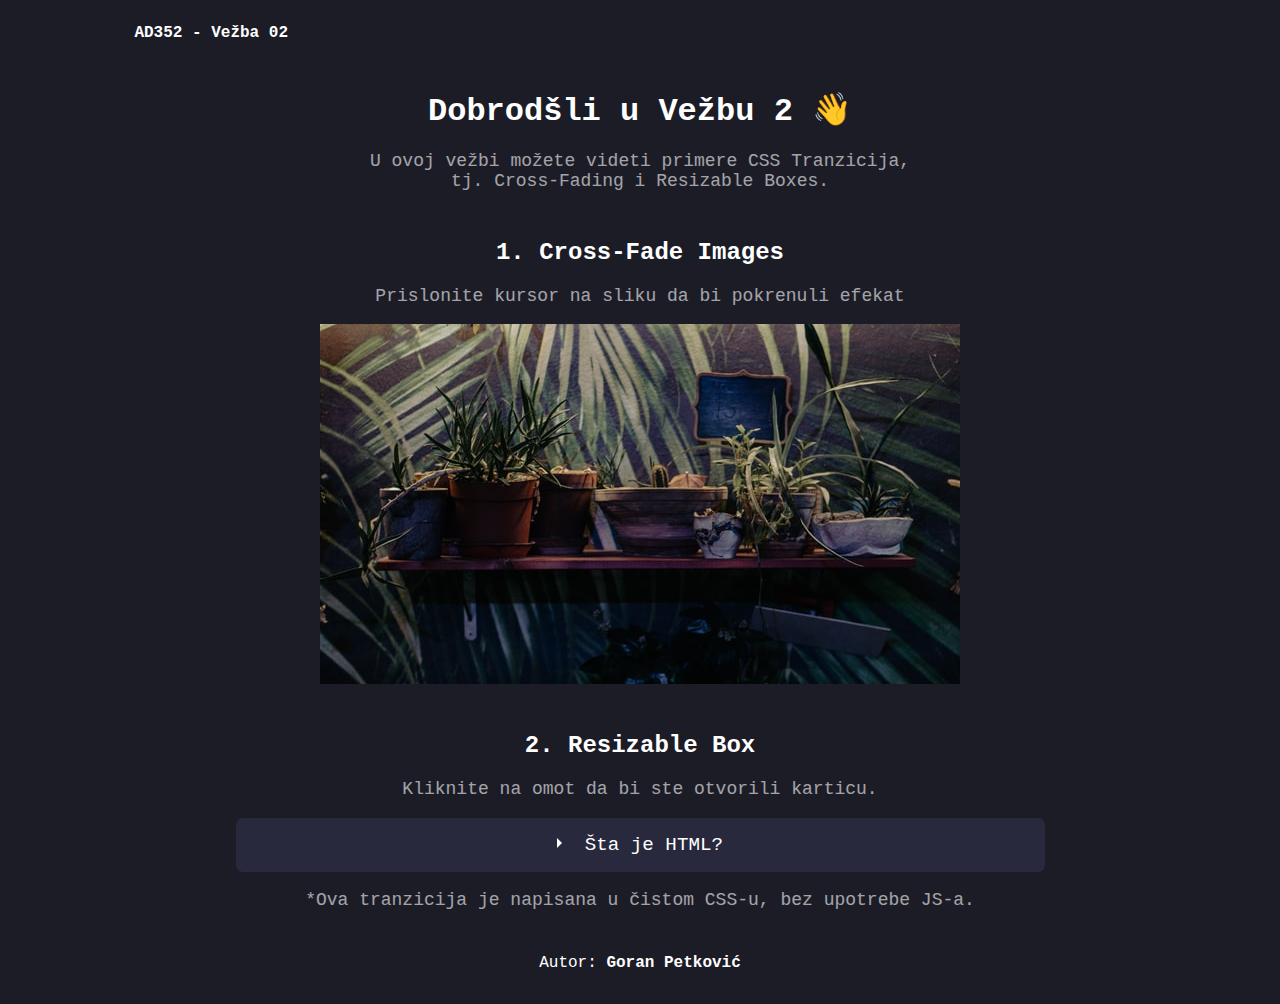
<file: vezba2/index.html>
<!DOCTYPE html>
<!--[if lt IE 7]>      <html class="no-js lt-ie9 lt-ie8 lt-ie7"> <![endif]-->
<!--[if IE 7]>         <html class="no-js lt-ie9 lt-ie8"> <![endif]-->
<!--[if IE 8]>         <html class="no-js lt-ie9"> <![endif]-->
<!--[if gt IE 8]>      <html class="no-js"> <!--<![endif]-->
<html>
    <head>
        <meta charset="utf-8">
        <meta http-equiv="X-UA-Compatible" content="IE=edge">
        <title>AD352 - Vežba 02</title>
        <meta name="description" content="AD352 - Vežba 2 - CSS Tranzicije">
        <meta name="viewport" content="width=device-width, initial-scale=1">
        <link rel="stylesheet" href="style.css">
    </head>
    <body class="body1">
        <nav class="nav mt-24 m-10">
            <a class="link" href="index.html">AD352 - Vežba 02</a>
        </nav>

        <main class="main m-10">
            <section class="welcomeSection mb-48 mt-48">
                <h1 class="big-title"> Dobrodšli u Vežbu 2 👋 </h1>
                <p class="desc"> 
                    U ovoj vežbi možete videti primere CSS Tranzicija,<br>
                    tj. Cross-Fading i Resizable Boxes.
                </p>
            </section>

            <section class="mt-48 crossfade">
                <h2 class="title">1. Cross-Fade Images </h2>
                <p class="desc">Prislonite kursor na sliku da bi pokrenuli efekat</p>
                <div id="crossfade">
                    <img class="bottom" src="assets/images/imgBottom.jpg" />
                    <img class="top" src="assets/images/imgTop.jpg" />
                </div>
            </section>

            <section class="mt-48 collapsibles">
                <h2 class="title">2. Resizable Box</h2>
                <p class="desc">Kliknite na omot da bi ste otvorili karticu.</p>
                <div class = "m-10 wrap-collabsible" > 
                    <input id="collapsible" class="toggle" type = "checkbox"> 
                    <label for="collapsible" class="m-10 lbl-toggle" > Šta je HTML? </label>
                    <div class="m-10 collapsible-content">
                        <div class="content-inner">
                        <p class="desc-white"> HTML je kompjuterski jezik koji se koristi za kreiranje web sajtova. Njegovo puno ime je HyperText Markup Language, tj. jezik za označavanje hiperteksta. Pre nego što nastavimo, valja objasniti prvo da je hiperteskt tekstualna struktura koja se sastoji od međusobno povezanih jedinica informacije.</p>
                        <p class="desc-white"> Reč „hyper” označava da je reč o nelinerarnom prikazu informacija. Drugim rečima, možete da kliknete na bilo koji deo sajta, učitavajući informacije na način koji vama odgovara. To znači da ne postoji pravi početak i kraj, već možete da posećujete šta god poželite. Treba istaći i da je hipertekst modularan, što znači da on praktično nikad nije završen, ali se uvek može nadograditi.</p> 
                    </div>
                </div>    
                <p class="desc">*Ova tranzicija je napisana u čistom CSS-u, bez upotrebe JS-a.</p>          
            </section>
        </main>

        <footer>
            <p class="desc-white">Autor: <a class="link" href="https://goranui.design">Goran Petković</a></p>
        </footer>
    
        <script src="" async defer></script>
    </body>
</html>
</file>
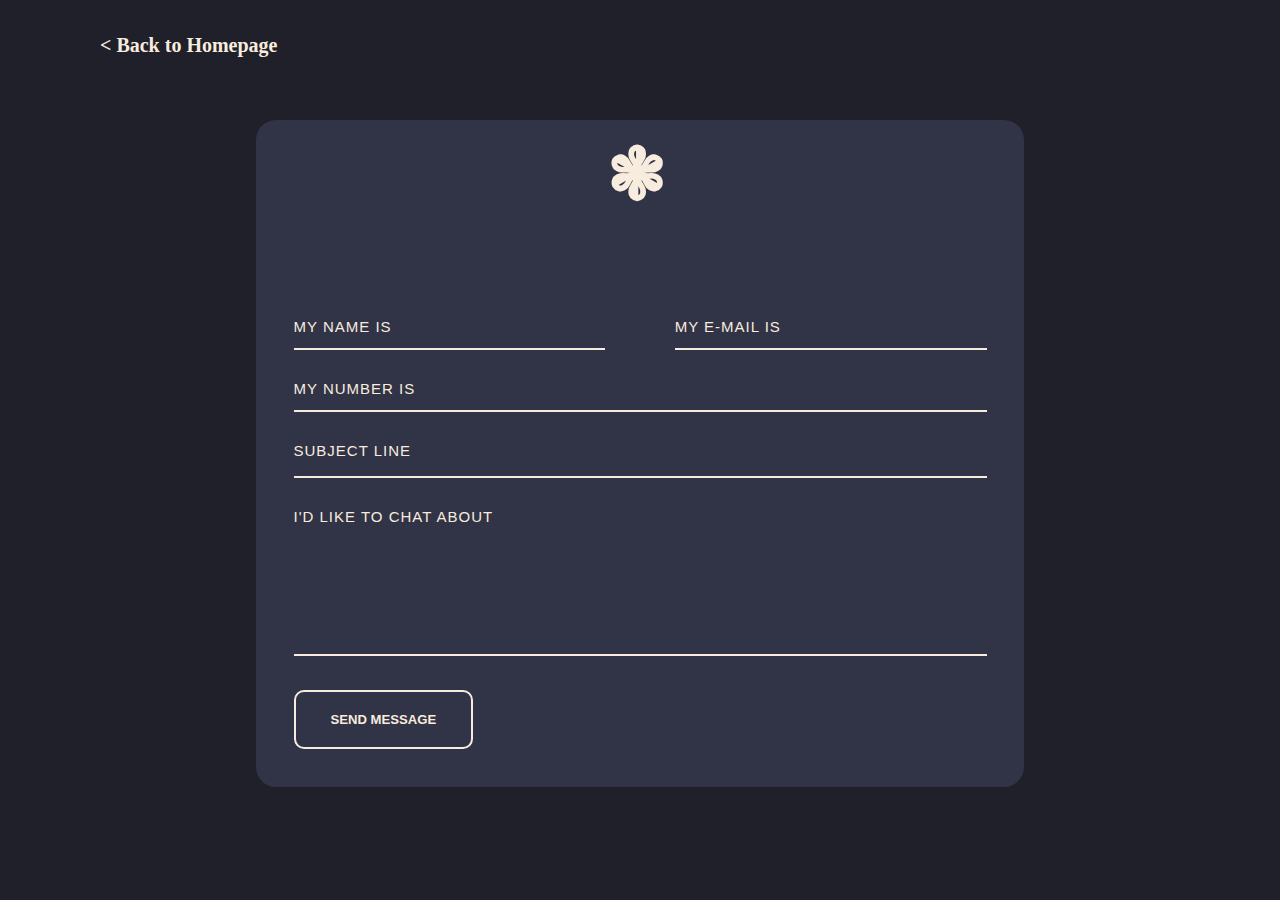
<file: contact.html>
<!DOCTYPE html>
<html lang="en" class="no-js">

<head>
	<meta charset="UTF-8" />
	<meta name="viewport" content="width=device-width, initial-scale=1">
	<title>Contact - Goran Petković'</title>
	<meta name="description" content="Goran Petković, ispitni projekat AD251 Veb Dizajn, Univerzitet metropolitan" />
	<meta name="keywords" content="metropolitan, ispit, AD251, Veb Dizajn 1, marquee, css, animation, loop, infinite, hover, menu, navigation" />
	<meta name="author" content="Goran Petković" />
	<link rel="shortcut icon" href="favicon.ico">
	<link rel="stylesheet" type="text/css" href="css/preflight.css" />
	<link rel="stylesheet" type="text/css" href="css/contact.css">
	<script src="js/script.js"></script>
    <script src="https://cdnjs.cloudflare.com/ajax/libs/jquery/3.3.1/jquery.min.js"></script>
	<!--script src="//tympanus.net/codrops/adpacks/analytics.js"></script-->
</head>

<body class="body2">

    <header class="header">
        <div class="header-info">
            <h2 class="hover-underline-animation"><a href="index.html">< Back to Homepage</a></h2>	
        </div>
	
	</header>


    <div id="container">
        <h1>❃</h1>

        <form action="#" method="post" id="contact_form">
        <div class="name">
            <label for="name"></label>
            <input type="text" placeholder="My name is" name="name" id="name_input" required>
        </div>
        <div class="email">
            <label for="email"></label>
            <input type="email" placeholder="My e-mail is" name="email" id="email_input" required>
        </div>
        <div class="telephone">
            <label for="name"></label>
            <input type="text" placeholder="My number is" name="telephone" id="telephone_input" required>
        </div>
        <div class="subject">
            <label for="subject"></label>
            <select placeholder="Subject line" name="subject" id="subject_input" required>
            <option disabled hidden selected>Subject line</option>
            <option>I'd like to start a project</option>
            <option>I'd like to ask a question</option>
            <option>I'd like to make a proposal</option>
            </select>
        </div>
        <div class="message">
            <label for="message"></label>
            <textarea name="message" placeholder="I'd like to chat about" id="message_input" cols="30" rows="5" required></textarea>
        </div>
        <div class="submit">
            <input type="submit" value="Send Message" id="form_button" />
        </div>
        </form>
    </div>
<!-- Page cursor
        ================================================== -->
        
        <div class='cursor' id="cursor"></div>
        <div class='cursor2' id="cursor2"></div>
        <div class='cursor3' id="cursor3"></div> 
</body>
</html>
</file>
<file: vezba2/style.css>
@font-face {
    font-family: 'Lucida';
    src: url(assets/fonts/Lucida Console Regular.ttf);
}

body {
    font-family: 'Lucida', 'Courier New', Courier, monospace;
    background-color: #1C1C27;
}

/* Global Variables */

.secondary-bg {
    background-color: #28293D;
}

.bold {
    font-weight: 700;
}

.desc{
    color: white;
    opacity: 60%;
    font-size: 18px;
}

.desc-white{
    color: white;
    opacity: 100%;
    font: 18px;
}

.title{
    color: white;
    font-size: 24px;
}

.big-title {
    color: white;
    font-size: 32px;
}

.m-10 {
    margin-left: 10%;
    margin-right: 10%;
}

.mt-8{
    margin-top: 8px;
}

.mt-24{
    margin-top: 24px;
}

.mt-48{
    margin-top: 48px;
}

.mb-8{
    margin-bottom: 8px;
}
.mb-48{
    margin-bottom: 48px;
}

.link {
    color: white;
    font-size: 16px;
    text-decoration: none;
    font-weight: 700;

}

.link:hover {
    text-decoration: underline;
}
/* Main CSS */

main {
    text-align: center;
}

#crossfade {
    position:relative;
    height:360px;
    width:640px;
    margin:0 auto;
  }
  
  #crossfade img {
    position:absolute;
    left:0;
    -webkit-transition: opacity 1s ease-in-out;
    -moz-transition: opacity 1s ease-in-out;
    -o-transition: opacity 1s ease-in-out;
    transition: opacity 1s ease-in-out;
  }
  
  #crossfade img.top:hover {
    opacity:0;
  }

  /* Collapsible CSS */

input[type='checkbox'] {
	display: none;
}

.wrap-collabsible {
	margin: 1.2rem 0;
}

.lbl-toggle {
	display: block;
	font-size: 1.2rem;
	padding: 1rem;
	color: #fff;
	background: #28293D;
	cursor: pointer;
	border-radius: 7px;
	transition: all 0.25s ease-out;
}

.lbl-toggle:hover {
	color: #FFF;
}

.lbl-toggle::before {
	content: ' ';
	display: inline-block;
	border-top: 5px solid transparent;
	border-bottom: 5px solid transparent;
	border-left: 5px solid currentColor;
	vertical-align: middle;
	margin-right: .7rem;
	transform: translateY(-2px);
	transition: transform .2s ease-out;
}

.toggle:checked+.lbl-toggle::before {
	transform: rotate(90deg) translateX(-3px);
}

.collapsible-content {
	max-height: 0px;
	overflow: hidden;
	transition: max-height .25s ease-in-out;
}

.toggle:checked+.lbl-toggle+.collapsible-content {
	max-height: 350px;
}

.toggle:checked+.lbl-toggle {
	border-bottom-right-radius: 0;
	border-bottom-left-radius: 0;
}

.collapsible-content .content-inner {
	background: #4f505e;
	padding: .5rem 1rem;
}

.collapsible-content p {
	margin-bottom: 0;
}

  /* Footer */

footer {
    text-align: center;
    padding: .5em;
}
</file>
<file: css/preflight.css>
/*
1. Prevent padding and border from affecting element width. (https://github.com/mozdevs/cssremedy/issues/4)
2. Allow adding a border to an element by just adding a border-width. (https://github.com/tailwindcss/tailwindcss/pull/116)
*/

*,
::before,
::after {
  -webkit-box-sizing: border-box;
          box-sizing: border-box; /* 1 */
  border-width: 0; /* 2 */
  border-style: solid; /* 2 */
  border-color: currentColor; /* 2 */
}

::before,
::after {
  --tw-content: '';
}

/*
1. Use a consistent sensible line-height in all browsers.
2. Prevent adjustments of font size after orientation changes in iOS.
3. Use a more readable tab size.
4. Use the user's configured `sans` font-family by default.
*/

html {
  line-height: 1.5; /* 1 */
  -webkit-text-size-adjust: 100%; /* 2 */
  -moz-tab-size: 4; /* 3 */
  -o-tab-size: 4;
     tab-size: 4; /* 3 */
  font-family: theme('fontFamily.sans', ui-sans-serif, system-ui, -apple-system, BlinkMacSystemFont, "Segoe UI", Roboto, "Helvetica Neue", Arial, "Noto Sans", sans-serif, "Apple Color Emoji", "Segoe UI Emoji", "Segoe UI Symbol", "Noto Color Emoji"); /* 4 */
}

/*
1. Remove the margin in all browsers.
2. Inherit line-height from `html` so users can set them as a class directly on the `html` element.
*/

body {
  margin: 0; /* 1 */
  line-height: inherit; /* 2 */
}

/*
1. Add the correct height in Firefox.
2. Correct the inheritance of border color in Firefox. (https://bugzilla.mozilla.org/show_bug.cgi?id=190655)
3. Ensure horizontal rules are visible by default.
*/

hr {
  height: 0; /* 1 */
  color: inherit; /* 2 */
  border-top-width: 1px; /* 3 */
}

/*
Add the correct text decoration in Chrome, Edge, and Safari.
*/

abbr[title] {
  -webkit-text-decoration: underline dotted;
          text-decoration: underline dotted;
}

/*
Remove the default font size and weight for headings.
*/

h1,
h2,
h3,
h4,
h5,
h6 {
  font-size: inherit;
  font-weight: inherit;
}

/*
Reset links to optimize for opt-in styling instead of opt-out.
*/

a {
  color: inherit;
  text-decoration: inherit;
}

/*
Add the correct font weight in Edge and Safari.
*/

b,
strong {
  font-weight: bolder;
}

/*
1. Use the user's configured `mono` font family by default.
2. Correct the odd `em` font sizing in all browsers.
*/

code,
kbd,
samp,
pre {
  font-family: theme('fontFamily.mono', ui-monospace, SFMono-Regular, Menlo, Monaco, Consolas, "Liberation Mono", "Courier New", monospace); /* 1 */
  font-size: 1em; /* 2 */
}

/*
Add the correct font size in all browsers.
*/

small {
  font-size: 80%;
}

/*
Prevent `sub` and `sup` elements from affecting the line height in all browsers.
*/

sub,
sup {
  font-size: 75%;
  line-height: 0;
  position: relative;
  vertical-align: baseline;
}

sub {
  bottom: -0.25em;
}

sup {
  top: -0.5em;
}

/*
1. Remove text indentation from table contents in Chrome and Safari. (https://bugs.chromium.org/p/chromium/issues/detail?id=999088, https://bugs.webkit.org/show_bug.cgi?id=201297)
2. Correct table border color inheritance in all Chrome and Safari. (https://bugs.chromium.org/p/chromium/issues/detail?id=935729, https://bugs.webkit.org/show_bug.cgi?id=195016)
3. Remove gaps between table borders by default.
*/

table {
  text-indent: 0; /* 1 */
  border-color: inherit; /* 2 */
  border-collapse: collapse;  /* 3 */
}

/*
1. Change the font styles in all browsers.
2. Remove the margin in Firefox and Safari.
3. Remove default padding in all browsers.
*/

button,
input,
optgroup,
select,
textarea {
  font-family: inherit; /* 1 */
  font-size: 100%; /* 1 */
  line-height: inherit; /* 1 */
  color: inherit; /* 1 */
  margin: 0; /* 2 */
  padding: 0; /* 3 */
}

/*
Remove the inheritance of text transform in Edge and Firefox.
*/

button,
select {
  text-transform: none;
}

/*
1. Correct the inability to style clickable types in iOS and Safari.
2. Remove default button styles.
*/

button,
[type='button'],
[type='reset'],
[type='submit'] {
  -webkit-appearance: button; /* 1 */
  background-color: transparent; /* 2 */
  background-image: none; /* 2 */
}

/*
Use the modern Firefox focus style for all focusable elements.
*/

:-moz-focusring {
  outline: auto;
}

/*
Remove the additional `:invalid` styles in Firefox. (https://github.com/mozilla/gecko-dev/blob/2f9eacd9d3d995c937b4251a5557d95d494c9be1/layout/style/res/forms.css#L728-L737)
*/

:-moz-ui-invalid {
  box-shadow: none;
}

/*
Add the correct vertical alignment in Chrome and Firefox.
*/

progress {
  vertical-align: baseline;
}

/*
Correct the cursor style of increment and decrement buttons in Safari.
*/

::-webkit-inner-spin-button,
::-webkit-outer-spin-button {
  height: auto;
}

/*
1. Correct the odd appearance in Chrome and Safari.
2. Correct the outline style in Safari.
*/

[type='search'] {
  -webkit-appearance: textfield; /* 1 */
  outline-offset: -2px; /* 2 */
}

/*
Remove the inner padding in Chrome and Safari on macOS.
*/

::-webkit-search-decoration {
  -webkit-appearance: none;
}

/*
1. Correct the inability to style clickable types in iOS and Safari.
2. Change font properties to `inherit` in Safari.
*/

::-webkit-file-upload-button {
  -webkit-appearance: button; /* 1 */
  font: inherit; /* 2 */
}

/*
Add the correct display in Chrome and Safari.
*/

summary {
  display: list-item;
}

/*
Removes the default spacing and border for appropriate elements.
*/

blockquote,
dl,
dd,
h1,
h2,
h3,
h4,
h5,
h6,
hr,
figure,
p,
pre {
  margin: 0;
}

fieldset {
  margin: 0;
  padding: 0;
}

legend {
  padding: 0;
}

ol,
ul,
menu {
  list-style: none;
  margin: 0;
  padding: 0;
}

/*
Prevent resizing textareas horizontally by default.
*/

textarea {
  resize: vertical;
}

/*
1. Reset the default placeholder opacity in Firefox. (https://github.com/tailwindlabs/tailwindcss/issues/3300)
2. Set the default placeholder color to the user's configured gray 400 color.
*/

input::-webkit-input-placeholder, textarea::-webkit-input-placeholder {
  opacity: 1;  /* 1 */
  color: theme('colors.gray.400', #9ca3af); /* 2 */
}

input::-moz-placeholder, textarea::-moz-placeholder {
  opacity: 1;  /* 1 */
  color: theme('colors.gray.400', #9ca3af); /* 2 */
}

input:-ms-input-placeholder, textarea:-ms-input-placeholder {
  opacity: 1;  /* 1 */
  color: theme('colors.gray.400', #9ca3af); /* 2 */
}

input::-ms-input-placeholder, textarea::-ms-input-placeholder {
  opacity: 1;  /* 1 */
  color: theme('colors.gray.400', #9ca3af); /* 2 */
}

input::placeholder,
textarea::placeholder {
  opacity: 1;  /* 1 */
  color: theme('colors.gray.400', #9ca3af); /* 2 */
}

/*
Set the default cursor for buttons.
*/

button,
[role="button"] {
  cursor: pointer;
}

/*
Make sure disabled buttons don't get the pointer cursor.
*/
:disabled {
  cursor: default;
}

/*
1. Make replaced elements `display: block` by default. (https://github.com/mozdevs/cssremedy/issues/14)
2. Add `vertical-align: middle` to align replaced elements more sensibly by default. (https://github.com/jensimmons/cssremedy/issues/14#issuecomment-634934210)
   This can trigger a poorly considered lint error in some tools but is included by design.
*/

img,
svg,
video,
canvas,
audio,
iframe,
embed,
object {
  display: block; /* 1 */
  vertical-align: middle; /* 2 */
}

/*
Constrain images and videos to the parent width and preserve their intrinsic aspect ratio. (https://github.com/mozdevs/cssremedy/issues/14)
*/

img,
video {
  max-width: 100%;
  height: auto;
}

/*
Ensure the default browser behavior of the `hidden` attribute.
*/

[hidden] {
  display: none;
}
</file>
<file: css/contact.css>
*,
*::after,
*::before {
	box-sizing: border-box;
}

:root {
	font-size: 15px;
}

body {
	margin: 0;
	--color-text: #f8ecde;
	--color-bg: #1f2029;
	--color-link: #f8ecde;
	--color-link-hover: #f8ecde;
	color: var(--color-text);
	background-color: var(--color-bg);
	-webkit-font-smoothing: antialiased;
	-moz-osx-font-smoothing: grayscale;
	font-family: sofia-pro, sans-serif;
}

.bold {
	font-weight: 700;
}

a:hover {
    font-weight: 900;
}
/* #Cursor
 ================================================== */
 .cursor,
 .cursor2,
 .cursor3{
     position: fixed;
     border-radius: 50%;	
     transform: translateX(-50%) translateY(-50%);
     pointer-events: none;
     left: -100px;
     top: 50%;
     mix-blend-mode: difference;
     transition: all 300ms linear; 
     z-index: 9999999;
 }
 .cursor{
     background-color: var(--white);
     height: 0;
     width: 0;
     z-index: 9999999;
 }
 .cursor2,.cursor3{
     height: 36px;
     width: 36px;
     z-index:99998;
     transition:all 0.3s ease-out
 }
 .cursor2.hover,
 .cursor3.hover{
     transform:scale(2) translateX(-25%) translateY(-25%);
     border:none
 }
 .cursor2{
     border: 2px solid var(--white);
     box-shadow: 0 0 12px rgba(255, 255, 255, 0.2);
 }
 .cursor2.hover{
     background: rgba(255,255,255,1);
     box-shadow: 0 0 0 rgba(255, 255, 255, 0.2);
 }
 
 .link-to-page {
     position: fixed;
     top: 30px;
     right: 30px;
     z-index: 20000;
     cursor: pointer;
     width: 50px;
 }
 .link-to-page img{
     width: 100%;
     height: auto;
     display: block;
 }
 .slide-buttons{
     position: relative;
     padding: 0;
     margin: 0 auto;
     text-align: center;
   width: 580px;
   max-width: 100%;
     padding-left: 20px;
     padding-right: 20px;
     list-style: none;
 }
 .slide-buttons li{
     position: relative;
     padding: 0;
     margin: 0 auto;
     text-align: center;
     margin: 60px 0;
     display: block;
     list-style: none;
     transition: all 300ms linear; 
 }
 .slide-buttons li a{
     position: relative;
     display: inline-block;
     font-family: 'Poppins', sans-serif;
     font-weight: 900;
     font-size: 100px;
     line-height: 1;
     text-transform: uppercase;
     -webkit-text-stroke: 2px var(--white);
     text-stroke: 2px var(--white);
     -webkit-text-fill-color: transparent;
     text-fill-color: transparent;
     color: transparent;
     opacity: 0.3;
     transition: all 300ms linear; 
 }
 .slide-buttons li.active a{
     opacity: 1;
 }
 .slide-buttons li a:hover{
     text-decoration: none;
 }
 .slide-buttons li a:focus,
 .slide-buttons li a:active{
     border: none;
     outline: none;
     box-shadow: none;
 }
 .slide-buttons li a::before {
     position: absolute;
     top: 0;
     left: 0;
     font-family: 'Poppins', sans-serif;
     font-weight: 900;
     font-size: 100px;
     line-height: 1;
     overflow: hidden;
     text-transform: uppercase;
     padding: 0;
     max-height: 0;
     -webkit-text-stroke: transparent;
     text-stroke: transparent;
     -webkit-text-fill-color: var(--white);
     text-fill-color: var(--white);
     color: var(--white);
     content: attr(data-hover);
     transition: max-height 0.4s;
 }
 .slide-buttons li.active a::before,
 .slide-buttons li a:active::before,
 .slide-buttons li a:focus::before {
     max-height: 100%;
 }
 
 
 .bottom-right{
     position: fixed;
     bottom: 50px;
     right: 30px;
     z-index: 1000;
 }
 .switch,
 .circle {
     transition: all 300ms linear; 
 } 
 .switch {
     width: 80px;
     height: 4px;
     border-radius: 27px;
     background-image: linear-gradient(298deg, var(--red), var(--yellow));
     position: relative;
     display: block;
     margin: 0 auto;
     text-align: center;
     opacity: 1;
     transform: translate(0);
     transition: all 300ms linear;
     transition-delay: 1900ms;
 }
 .circle {
     cursor: pointer;
     position: absolute;
     top: 50%;
     transform: translateY(-50%);
     left: 0;
     width: 40px;
     height: 40px;
     border-radius: 50%;
     background: var(--dark-light);
     box-shadow: 0 4px 4px rgba(26,53,71,0.25), 0 0 0 1px rgba(26,53,71,0.07);
 }
 .circle:hover {
     box-shadow: 0 8px 8px rgba(26,53,71,0.25), 0 0 0 1px rgba(26,53,71,0.07);
 }
 .circle:before {
     position: absolute;
     font-family: 'unicons';
     content: '\eac1';
     top: 0;
     left: 0;
     z-index: 2;
     font-size: 20px;
     line-height: 40px;
     text-align: center;
     width: 100%;
     height: 40px;
     opacity: 1;
     color: var(--grey);
     transition: all 300ms linear; 
 }
 .circle:after {
     position: absolute;
     font-family: 'unicons';
     content: '\eb8f';
     top: 0;
     left: 0;
     z-index: 2;
     font-size: 20px;
     line-height: 40px;
     text-align: center;
     width: 100%;
     height: 40px;
     color: var(--yellow);
     opacity: 0;
     transition: all 300ms linear; 
 }
 .switched {
 }
 .switched .circle {
     left: 40px;
     box-shadow: 0 4px 4px rgba(26,53,71,0.25), 0 0 0 1px rgba(26,53,71,0.07);
     background: var(--dark);
 }
 .switched .circle:hover {
     box-shadow: 0 8px 8px rgba(26,53,71,0.25), 0 0 0 1px rgba(26,53,71,0.07);
 }
 .switched .circle:before {
     opacity: 0;
 }
 .switched .circle:after {
     opacity: 1;
 }
 body.light{
     background: var(--white);
 }
 body.light p{
     color: var(--dark-blue);
 }
 body.light h3{
     color: var(--dark);
 }
 body.light .cursor,
 body.light .cursor2,
 body.light .cursor3{
     mix-blend-mode: difference;
     z-index: 9999999 !important;
 }
 body.light .cursor.hover,
 body.light .cursor2.hover,
 body.light .cursor3.hover{
 }
 body.light .cursor{
     background-color: var(--dark-blue);
 }
 body.light .cursor2{
     height: 16px;
     width: 16px;
     background-color: var(--dark-blue);
     box-shadow: 0 0 12px rgba(0, 0, 0, 0.2);
     mix-blend-mode: difference;
     border-color: transparent;
 }
 body.light .cursor.hover,
 body.light .cursor2.hover,
 body.light .cursor3.hover{
     opacity: 0;
 }
 body.light .cursor2.hover{
     background: rgba(0,0,0,1);
     box-shadow: 0 0 0 rgba(0, 0, 0, 0.2);
 }
 body.light .slide-buttons li a{
     -webkit-text-stroke: 2px var(--dark-blue);
     text-stroke: 2px var(--dark-blue);
     -webkit-text-fill-color: transparent;
     text-fill-color: transparent;
     color: transparent;
     opacity: 1;
 }
 body.light .slide-buttons li a::before {
     -webkit-text-stroke: transparent;
     text-stroke: transparent;
     -webkit-text-fill-color: var(--dark-blue);
     text-fill-color: var(--dark-blue);
     color: var(--dark-blue);
 }
 body.light .hero-center-section.show{
     margit-top: 0;
     opacity: 0.9;
 }
 body.light .hero-center-section .left-text{
     color: rgba(0,0,0,.16);
     background: linear-gradient(90deg, rgba(0,0,0,0), rgba(0,0,0,0.16)); 
     -webkit-background-clip: text;
     -webkit-text-fill-color: transparent;
 }
 
/*UNDERLINE ANIMATION*/

.hover-underline-animation {
	display: inline-block;
	position: relative;
	color: #f8ecde;
  }
  
.hover-underline-animation:after {
	content: '';
	position: absolute;
	width: 100%;
	transform: scaleX(0);
	height: 2px;
	bottom: 0;
	left: 0;
	background-color: #f8f8f8;
	transform-origin: bottom right;
	transition: transform 0.25s ease-out;
  }
  
.hover-underline-animation:hover:after {
	transform: scaleX(1);
	transform-origin: bottom left;
}



/* Header */

.header {
	display: flex;
	justify-content: space-between;
	justify-items: center;
	padding-top: 30px;
	font-family: sofia-pro;
	margin-left:  100px;
	margin-right:  80px;
}

.header-info {
	display:  flex;
	justify-items: center;
}

.header-info h2 {
	font-size:  20px;
	font-weight: 700;
	margin-right:  100px;

}

.header-info h3 {
	font-size:  20px;
	font-weight: normal;

}

.header-hello {
	font-size:  20px;
	font-weight: 700;
	text-decoration: underline;
}

button {
    overflow: visible;
}
  
button, select {
    text-transform: none;
}
  
button, input, select, textarea {
    color: #f8ecde;
    font: inherit;
    margin: 0;
}
  
input {
    line-height: normal;
}
  
textarea {
    overflow: auto;
}
  
#container {
    max-width: 768px;
    margin: 60px auto;
    position: relative;
    background-color: #313347;
    border-radius: 20px;
}
  
form {
    padding: 37.5px;
    margin: 50px 0;
}
  
h1 {
    color: #f8ecde;
    font-size: 72px;
    font-weight: 700;
    letter-spacing: 7px;
    text-align: center;
    text-transform: uppercase;
}
  
.underline {
    border-bottom: solid 2px #f8ecde;
    margin: -0.512em auto;
    width: 80px;
}
  
.icon_wrapper {
    margin: 50px auto 0;
    width: 100%;
}
  
.icon {
    display: block;
    fill: #f8ecde;
    height: 50px;
    margin: 0 auto;
    width: 50px;
}

a {
    text-decoration: none;
    color: #f8ecde;
}

.email {
    float: right;
    width: 45%;
}
  
input[type='text'], [type='email'], select, textarea {
    background: none;
    border: none;
    border-bottom: solid 2px #f8ecde;
    color: #f8ecde;
    font-size: 1.000em;
    font-weight: 400;
    letter-spacing: 1px;
    margin: 0em 0 1.875em 0;
    padding: 0 0 0.875em 0;
    text-transform: uppercase;
    width: 100%;
    -ms-box-sizing: border-box;
    -o-box-sizing: border-box;
    box-sizing: border-box;
    transition: all 0.3s;

  }
  
input[type='text']:focus, [type='email']:focus, textarea:focus {
    outline: none;
    padding: 0 0 0.875em 0;
}
  
.message {
    float: none;
}
  
.name {
    float: left;
    width: 45%;
}
  
select {
    background: url('https://cdn4.iconfinder.com/data/icons/ionicons/512/icon-ios7-arrow-down-32.png') no-repeat right;
    outline: none;
    -moz-appearance: none;
    -webkit-appearance: none;
}
  
select::-ms-expand {
    display: none;
}
  
.subject {
    width: 100%;
}
  
.telephone {
    width: 100%;
}
  
textarea {
      line-height: 150%;
      height: 150px;
      resize: none;
    width: 100%;
}
  
::-webkit-input-placeholder {
      color: #f8ecde;
}
  
:-moz-placeholder { 
      color: #f8ecde;
      opacity: 1;
}
  
::-moz-placeholder {
      color: #f8ecde;
      opacity: 1;
}
  
:-ms-input-placeholder {
      color: #f8ecde;
}
  
#form_button {
    background: none;
    border: solid 2px #f8ecde;
    color: #f8ecde;
    cursor: pointer;
    display: inline-block;
    font-family: 'Helvetica', Arial, sans-serif;
    font-size: 0.875em;
    font-weight: bold;
    outline: none;
    padding: 20px 35px;
    text-transform: uppercase;
    transition: all 0.3s;
    border-radius: 10px;
}
  
#form_button:hover {
    background: #f8ecde;
    color: #1f2029;
}
  
@media screen and (max-width: 768px) {
    #container {
      margin: 20px auto;
      width: 95%;
    }
}
  
@media screen and (max-width: 480px) {
    h1 {
      font-size: 26px;
 }
    
.underline {
      width: 68px;
}
    
#form_button {
      padding: 15px 25px;
    }
}
  
@media screen and (max-width: 420px) {
    h1 {
      font-size: 18px;
}
    
.icon {
      height: 35px;
      width: 35px;
}
    
.underline {
      width: 53px;
}
    
input[type='text'], [type='email'], select, textarea {
      font-size: 0.875em;
    }
}
</file>
